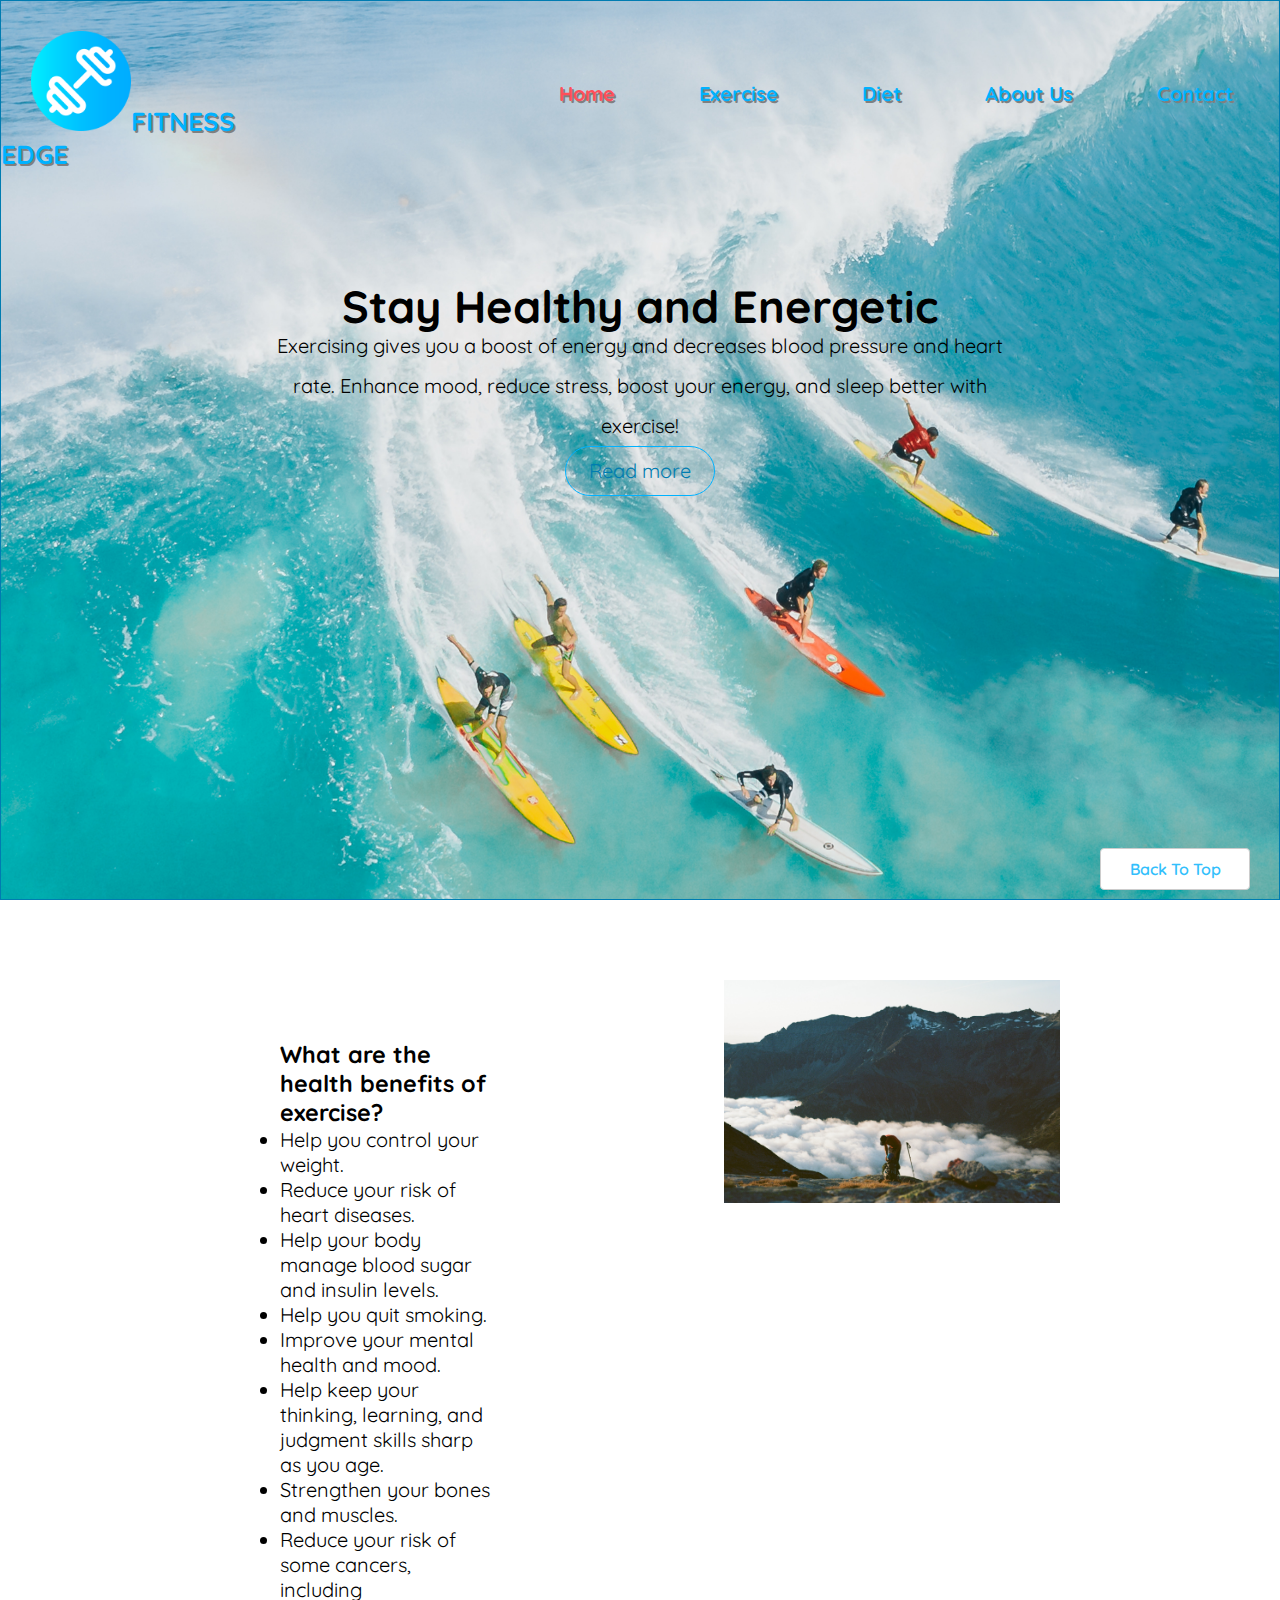
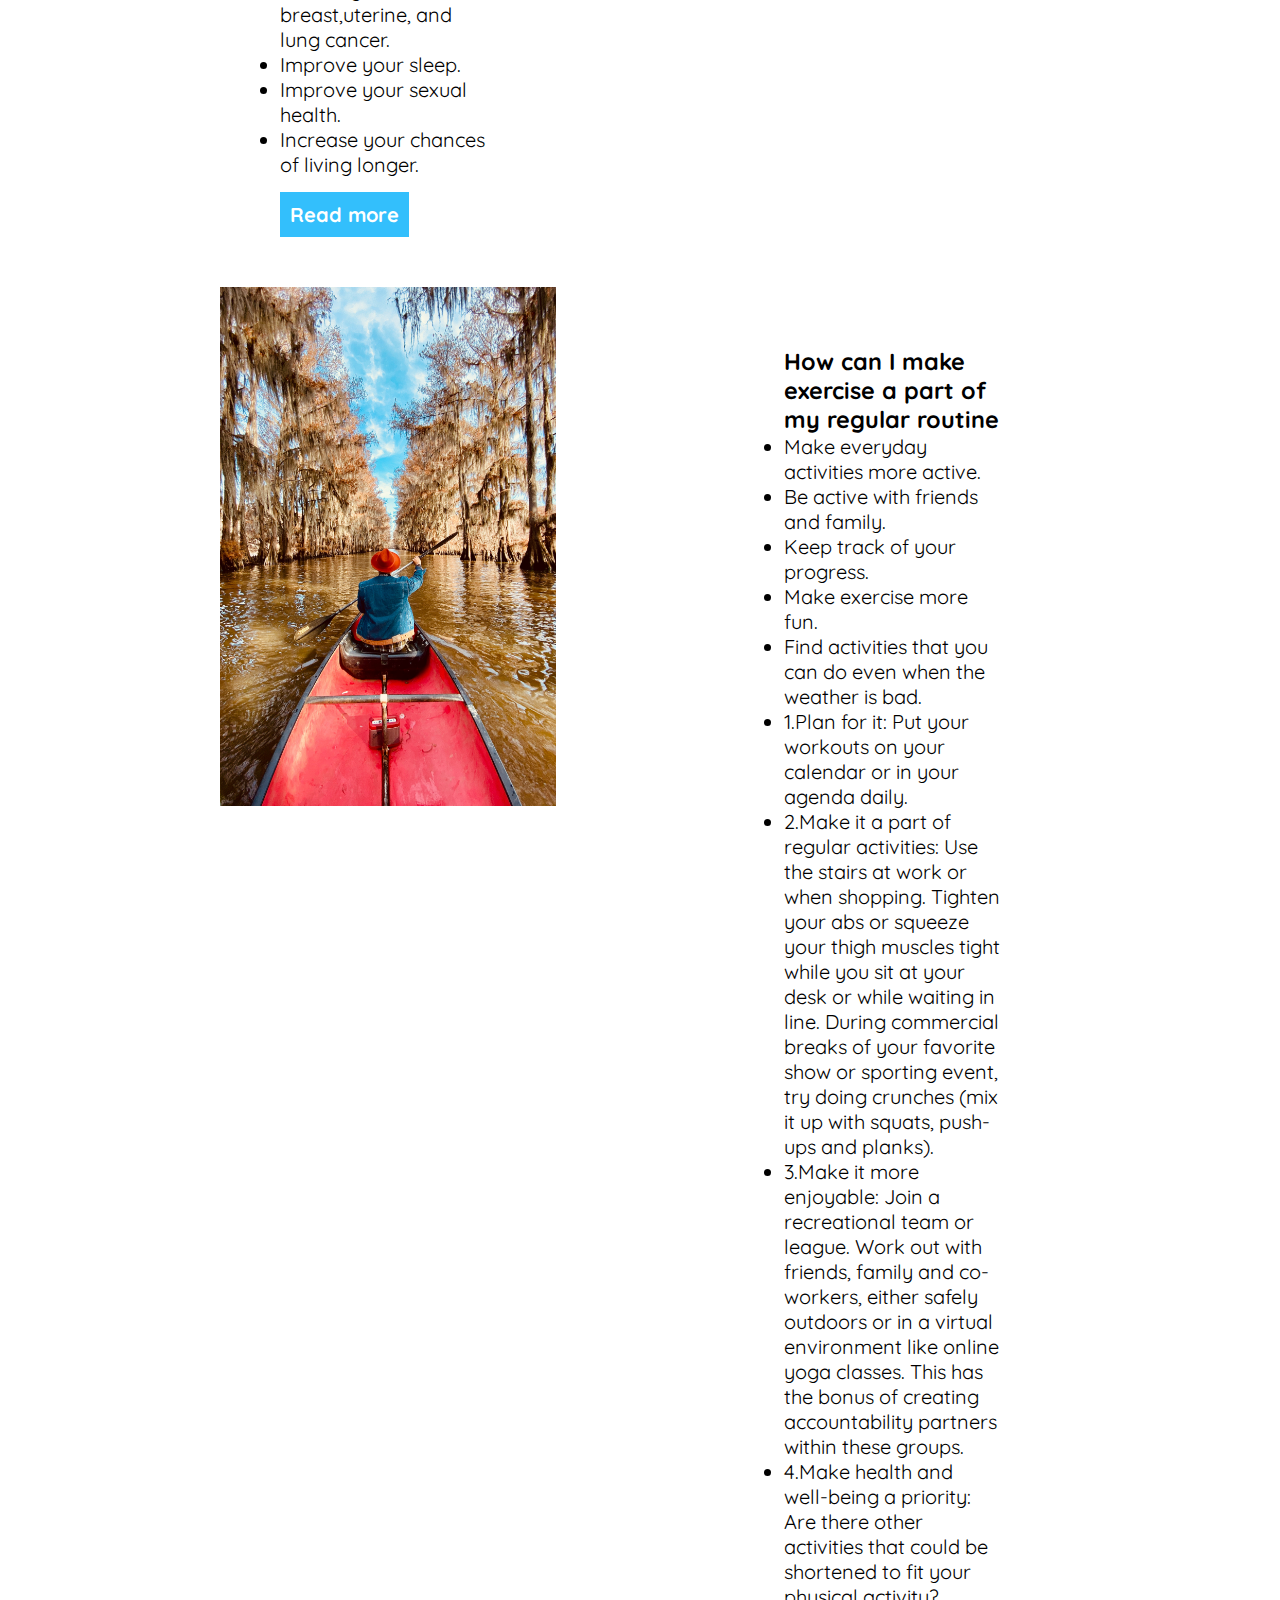
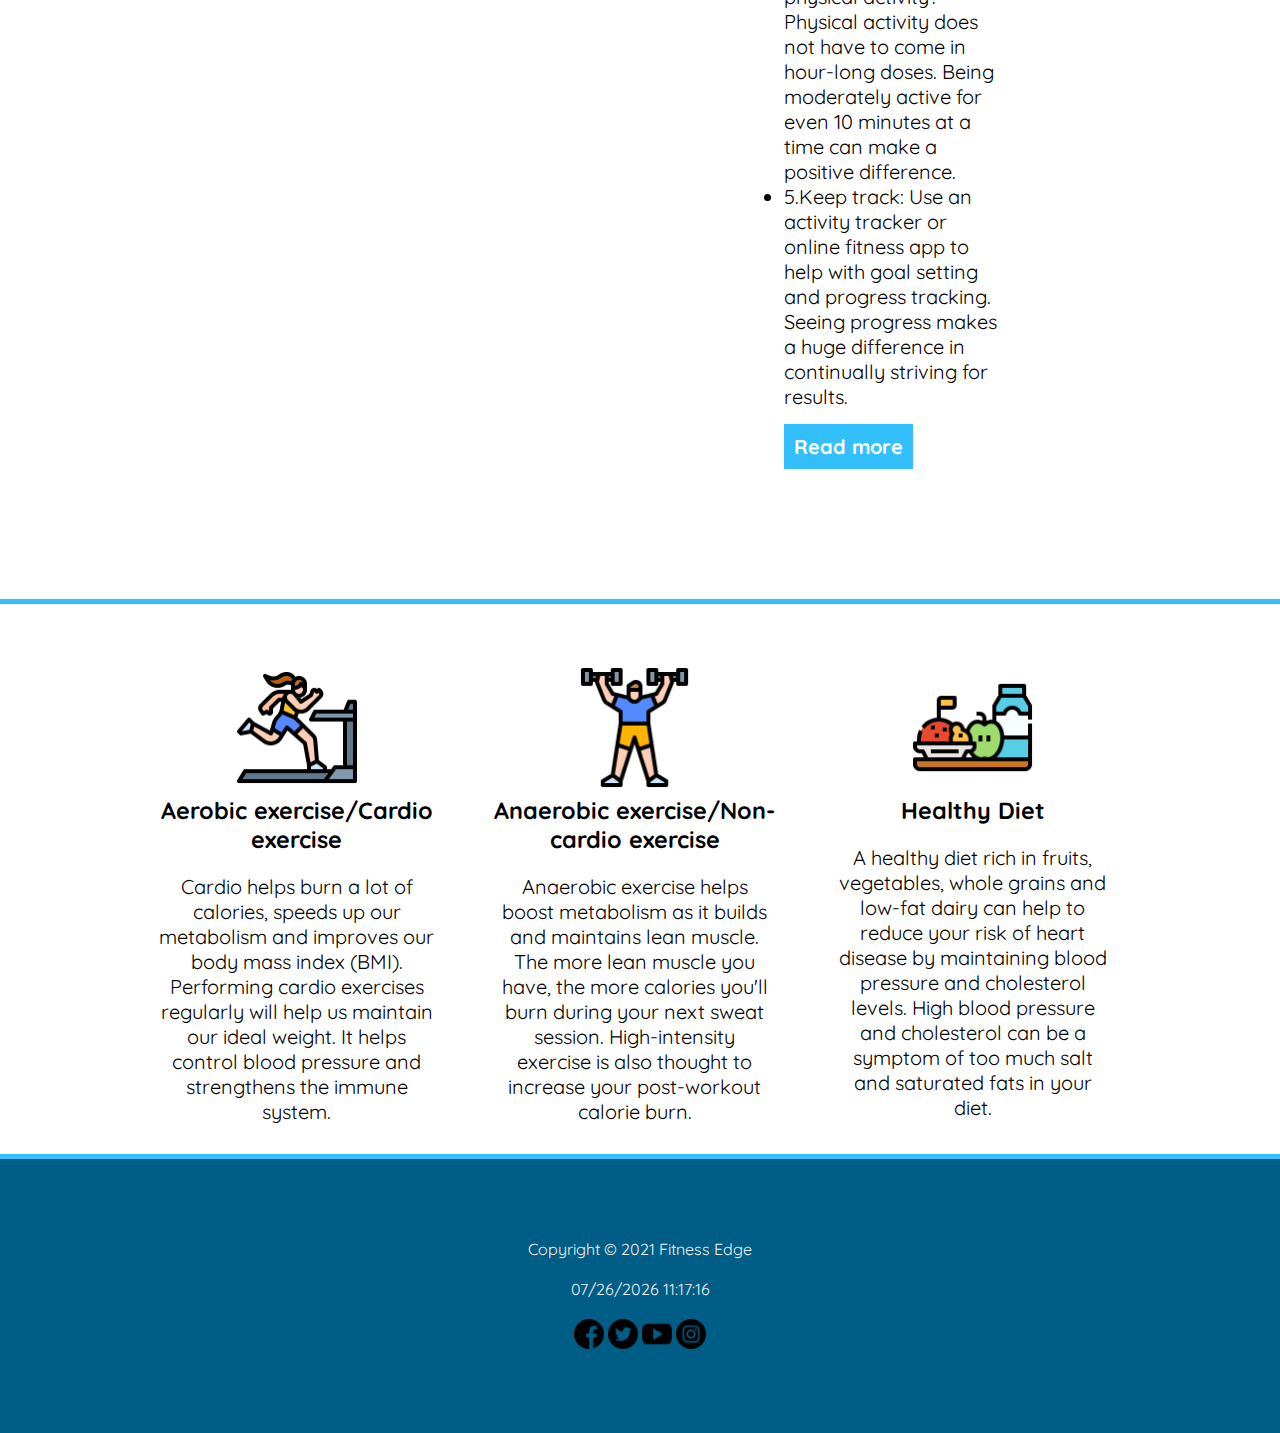
<file: index.html>
<!DOCTYPE html>
<html lang="en">
<head>
    <meta charset="UTF-8">
    <meta http-equiv="X-UA-Compatible" content="IE=edge">
    <meta name="viewport" content="width=device-width, initial-scale=1.0">
    <title>FITNESS EDGE | Home page</title>
    <link rel="stylesheet" href="css/style1.css">
    <link rel="shortcut icon" type="image/jpg" href="images/gym.png"/>
</head>
<body>

    <div class="banner">
        <div class="logo">
            <a href="index.html"> <img src="images/gym.png" alt="icon"></a>FITNESS EDGE</div>
            <input type="checkbox" name="nav" id="nav">
            <label for="nav" class="label">&#9776;</label>
        <nav>
            <ul>
                <li><a href="index.html" class="active">Home</a></li>
                <li><a href="exercise.html">Exercise</a></li>
                <li><a href="diet.html">Diet</a></li>
                <li><a href="about.html">About Us</a></li>
                <li><a href="contact.html">Contact</a></li>
            </ul>
        </nav>    
        <div class="clearfix"></div>
        <div class="banner-text">
            <h1>Stay Healthy and Energetic</h1>
            <p>Exercising gives you a boost of energy and decreases blood pressure and heart rate. Enhance mood, reduce stress, boost your energy, and sleep better with exercise!</p>
            <a href="#" class="btn">Read more</a>
        </div>
    </div>
    
    <main>
        <div class="main-one">
            <div class="content-left">
                <div class="fontsize">
                    <h3>
                        What are the health benefits of exercise?
                    </h3>
                    <ul>
                        <li>Help you control your weight.</li>
                        <li>Reduce your risk of heart diseases.</li>
                        <li>Help your body manage blood sugar and insulin levels.</li>
                        <li>Help you quit smoking. </li>
                        <li>Improve your mental health and mood.</li>
                        <li>Help keep your thinking, learning, and judgment skills sharp as you age.</li>
                        <li>Strengthen your bones and muscles.</li>
                        <li>Reduce your risk of some cancers, including breast,uterine, 
                            and lung cancer.</li>
                        <li>Improve your sleep.</li>
                        <li>Improve your sexual health.</li>
                        <li>Increase your chances of living longer.</li>
                    </ul>
                    <br>
                    <a href="#" class="btn1">Read more</a>
                </div>
            </div>
            <div class="img-right">
                <div class="slider-images">
                    <div class="slider">
                        <img src="images/Hiking.jpg" alt="">
                        <img src="images/Jogging.jpg" alt="">
                        <img src="images/Cycling.jpg" alt="">
                    </div>
                </div>
            </div>
            <div class="clearfix"></div>
    
            <div class="content-right">
                <div class="fontsize">
                    <h3>
                        How can I make exercise a part of my regular routine
                    </h3>
                    <ul>
                        <li>Make everyday activities more active.</li>
                        <li>Be active with friends and family.</li>
                        <li>Keep track of your progress.</li>
                        <li>Make exercise more fun.</li>
                        <li>Find activities that you can do even when the weather is bad.</li>
                        <li>1.Plan for it: Put your workouts on your calendar or in your agenda daily.</li>
                        <li>2.Make it a part of regular activities: Use the stairs at work or when shopping. Tighten your abs or squeeze your thigh muscles tight while you sit at your desk or while waiting in line. During commercial breaks of your favorite show or sporting event, try doing crunches (mix it up with squats, push-ups and planks).</li>
                        <li>3.Make it more enjoyable: Join a recreational team or league. Work out with friends, family and co-workers, either safely outdoors or in a virtual environment like online yoga classes. This has the bonus of creating accountability partners within these groups.</li>
                        <li>4.Make health and well-being a priority: Are there other activities that could be shortened to fit your physical activity? Physical activity does not have to come in hour-long doses. Being moderately active for even 10 minutes at a time can make a positive difference.</li>
                        <li>5.Keep track: Use an activity tracker or online fitness app to help with goal setting and progress tracking. Seeing progress makes a huge difference in continually striving for results.</li>
                    </ul>
                    <br>
                    <a href="#" class="btn1">Read more</a>
                </div>
            </div>
            <div class="img-left"> 
                <div class="slider-images">
                    <div class="slider">
                        <img src="images/Rowing.jpg" alt="">
                        <img src="images/Walking.jpg" alt="">
                        <img src="images/Swimming.jpg" alt="">
                    </div>
                </div>
            </div>
            <div class="clearfix"></div>
        </div>
        <div class="main-two">
            <div class="box">
                <img src="images/Cardio.png" alt="">
                <h3>Aerobic exercise/Cardio exercise</h3>
                <p>Cardio helps burn a lot of calories, speeds up our metabolism and improves our body mass index (BMI). Performing cardio exercises regularly will help us maintain our ideal weight. It helps control blood pressure and strengthens the immune system.</p>
            </div>
            <div class="box">
                <img src="images/Anaerobic.png" alt="">
                <h3>Anaerobic exercise/Non-cardio exercise</h3>
                <p>Anaerobic exercise helps boost metabolism as it builds and maintains lean muscle. The more lean muscle you have, the more calories you'll burn during your next sweat session. High-intensity exercise is also thought to increase your post-workout calorie burn.</p>
            </div>
            <div class="box">
                <img src="images/Meal.png" alt="">
                <h3>Healthy Diet</h3>
                <p>A healthy diet rich in fruits, vegetables, whole grains and low-fat dairy can help to reduce your risk of heart disease by maintaining blood pressure and cholesterol levels. High blood pressure and cholesterol can be a symptom of too much salt and saturated fats in your diet.</p>
            </div>
        </div>
        <div class="clearfix"></div>
    </main>
    <footer>
        Copyright &copy; 2021 Fitness Edge
        <br>
        <br>
        <script> 
            var date = document.lastModified; document.write(date);
        </script> 
        <br><br>
        <a href="https://www.facebook.com/"><img src="images/facebook.png" alt=""></a>
        <a href="https://twitter.com/login"><img src="images/twitter.png" alt=""></a>
        <a href="https://www.youtube.com/"><img src="images/youtube.png" alt=""></a>
        <a href="https://www.instagram.com/accounts/login/"><img src="images/instagram.png" alt=""></a>
        <div class="clearfix"></div>
        <a href="#" class="top">Back To Top</a>
    </footer>

    <script src="js/jquery-3.5.1.js"></script>
    <script src="js/jquery.cycle.all.js"></script>
    <script src="js/script1.js"></script>
</body>
</html>
</file>
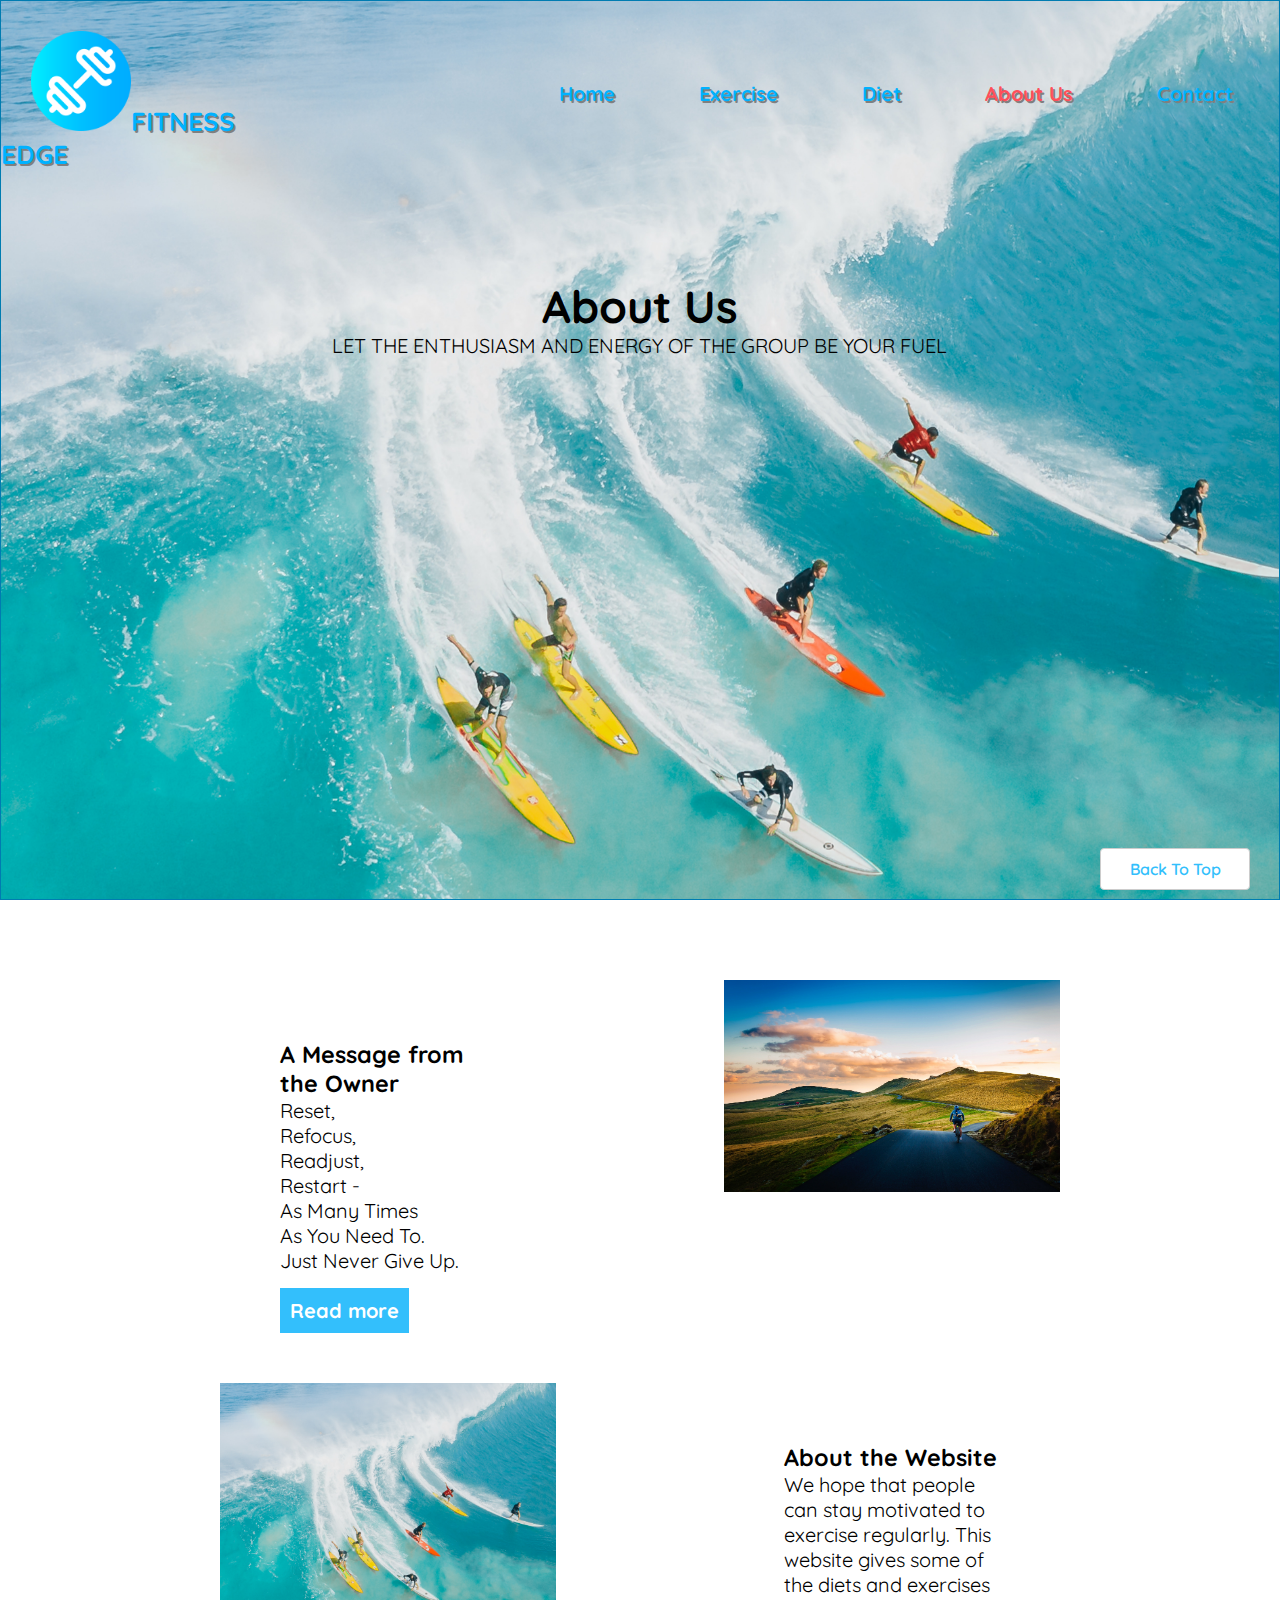
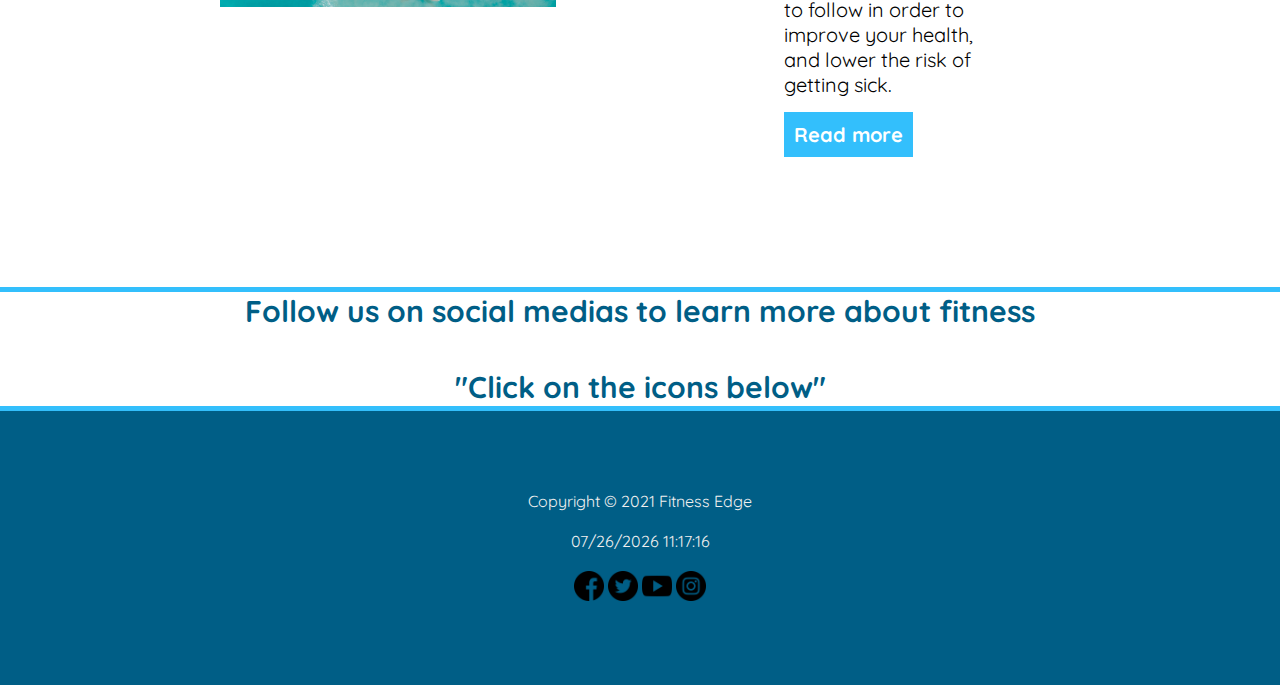
<file: about.html>
<!DOCTYPE html>
<html lang="en">
<head>
    <meta charset="UTF-8">
    <meta http-equiv="X-UA-Compatible" content="IE=edge">
    <meta name="viewport" content="width=device-width, initial-scale=1.0">
    <title>FITNESS EDGE | About page</title>
    <link rel="stylesheet" href="css/style1.css">
    <link rel="shortcut icon" type="image/jpg" href="images/gym.png"/>
</head>
<body>

    <div class="banner">
        <div class="logo">
            <a href="index.html"> <img src="images/gym.png" alt="icon"></a>FITNESS EDGE</div>
            <input type="checkbox" name="nav" id="nav">
            <label for="nav" class="label">&#9776;</label>
        <nav>
            <ul>
                <li><a href="index.html">Home</a></li>
                <li><a href="exercise.html">Exercise</a></li>
                <li><a href="diet.html">Diet</a></li>
                <li><a href="about.html" class="active">About Us</a></li>
                <li><a href="contact.html">Contact</a></li>
            </ul>
        </nav>    
        <div class="clearfix"></div>
        <div class="banner-text">
            <h1>About Us</h1>
            <p>LET THE ENTHUSIASM AND ENERGY OF THE GROUP BE YOUR FUEL</p>
        </div>
    </div>
    
    <main>
        <div class="main-one">
            <div class="content-left">
                <div class="fontsize">
                    <h3>A Message from the Owner</h3>
                    <p>Reset,<br>Refocus,<br>Readjust,<br>Restart -<br>As Many Times<br>As You Need To. <br>Just Never Give Up.</p>
                    <br>
                    <a href="#" class="btn1">Read more</a>
                </div>
            </div>
            <div class="img-right">
                <div class="slider-images">
                    <div class="slider">
                        <img src="images/Cycling.jpg" alt="">
                        <img src="images/naturalView4.jpg" alt="">
                        <img src="images/naturalView5.jpg" alt="">
                    </div>
                </div>
            </div>
            <div class="clearfix"></div>
    
            <div class="content-right">
                <div class="fontsize">
                    <h3>About the Website</h3>
                    <p>We hope that people can stay motivated to exercise regularly.  This website gives some of the diets and exercises to follow in order to improve your health, and lower the risk of getting sick.</p>
                    <br>
                    <a href="#" class="btn1">Read more</a>
                </div>
            </div>
            <div class="img-left"> 
                <div class="slider-images">
                    <div class="slider">
                        <img src="images/naturalView1.jpg" alt="">
                        <img src="images/naturalView2.jpg" alt="">
                        <img src="images/naturalView3.jpg" alt="">
                    </div>
                </div>
            </div>
            <div class="clearfix"></div>
        </div>
        <h2 class="contacth2">Follow us on social medias to learn more about fitness <br><br> "Click on the icons below"</h2>
        
    </main>
    <footer>
        Copyright &copy; 2021 Fitness Edge
        <br>
        <br>
        <script> 
            var date = document.lastModified; document.write(date);
        </script> 
        <br><br>
        <a href="https://www.facebook.com/"><img src="images/facebook.png" alt=""></a>
        <a href="https://twitter.com/login"><img src="images/twitter.png" alt=""></a>
        <a href="https://www.youtube.com/"><img src="images/youtube.png" alt=""></a>
        <a href="https://www.instagram.com/accounts/login/"><img src="images/instagram.png" alt=""></a>
        <div class="clearfix"></div>
        <a href="#" class="top">Back To Top</a>
    </footer>
    <script src="js/jquery-3.5.1.js"></script>
    <script src="js/jquery.cycle.all.js"></script>
    <script src="js/script1.js"></script>
</body>
</html>
</file>
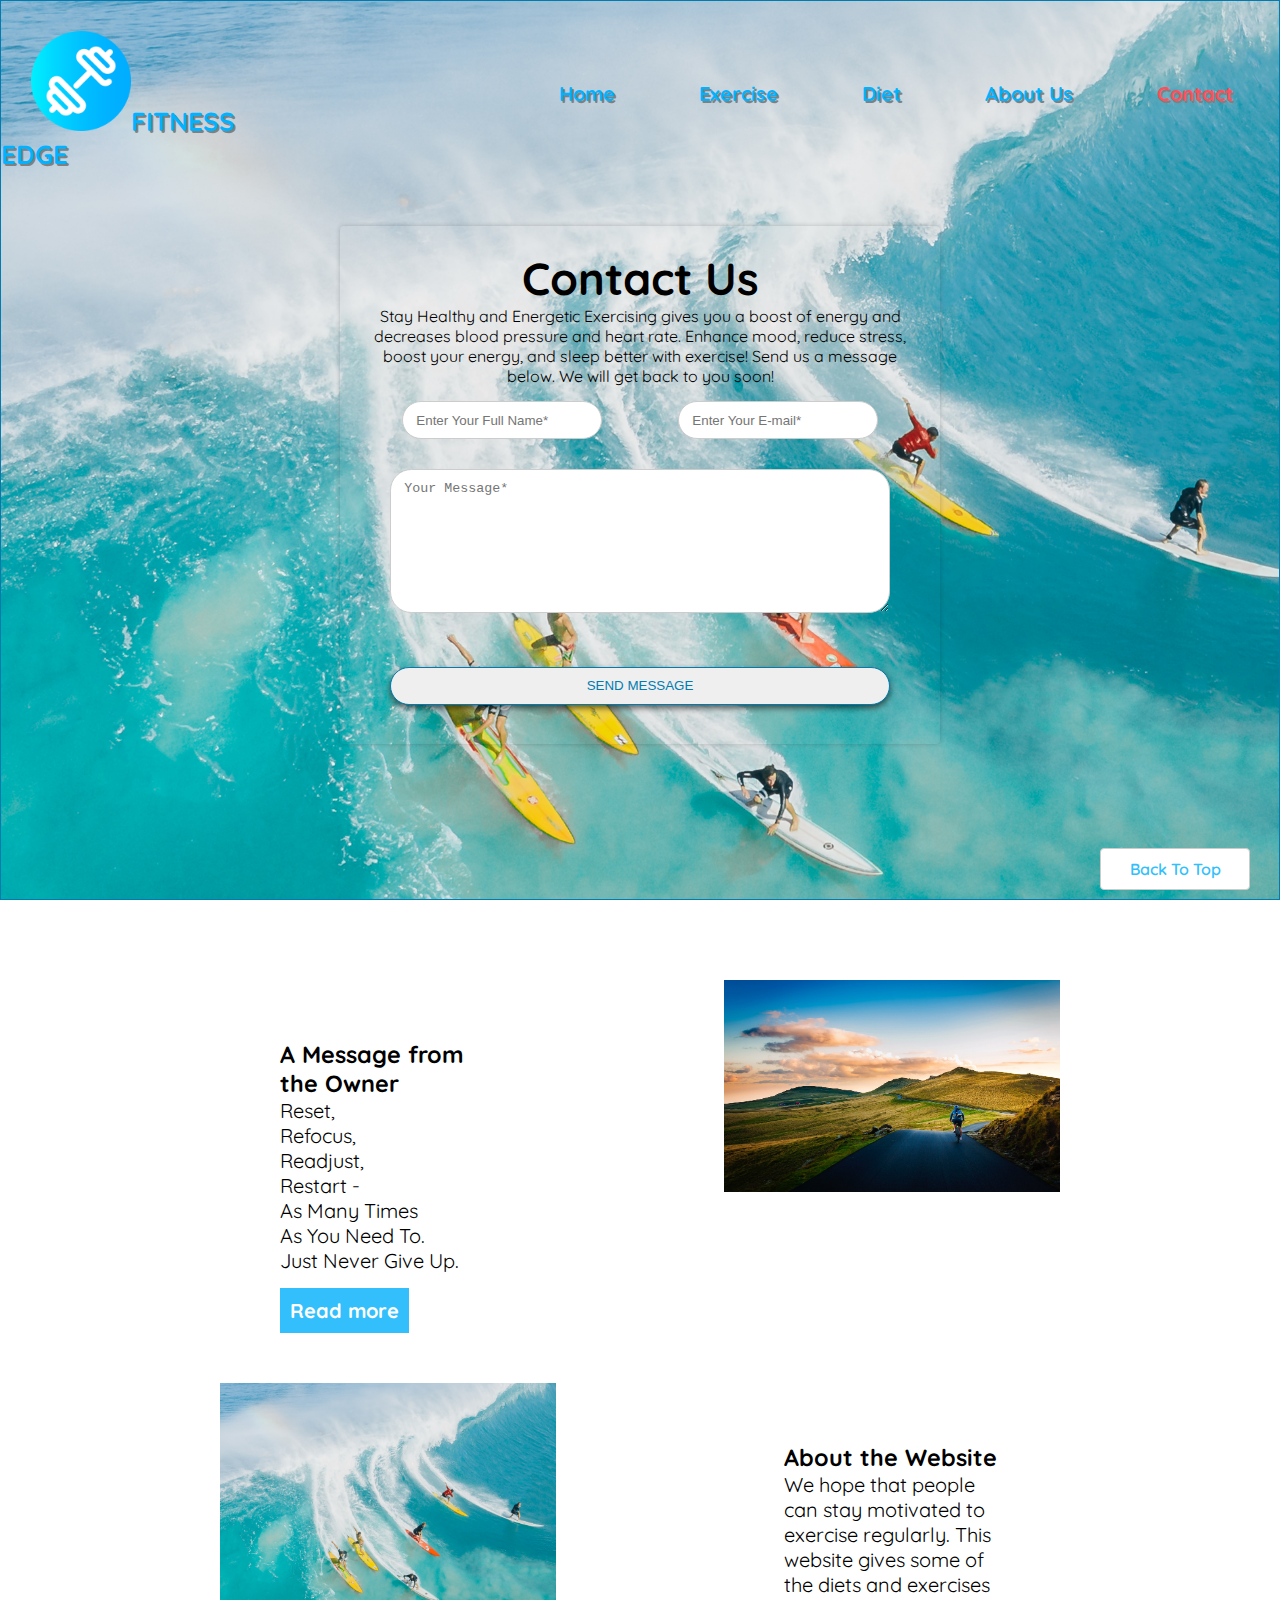
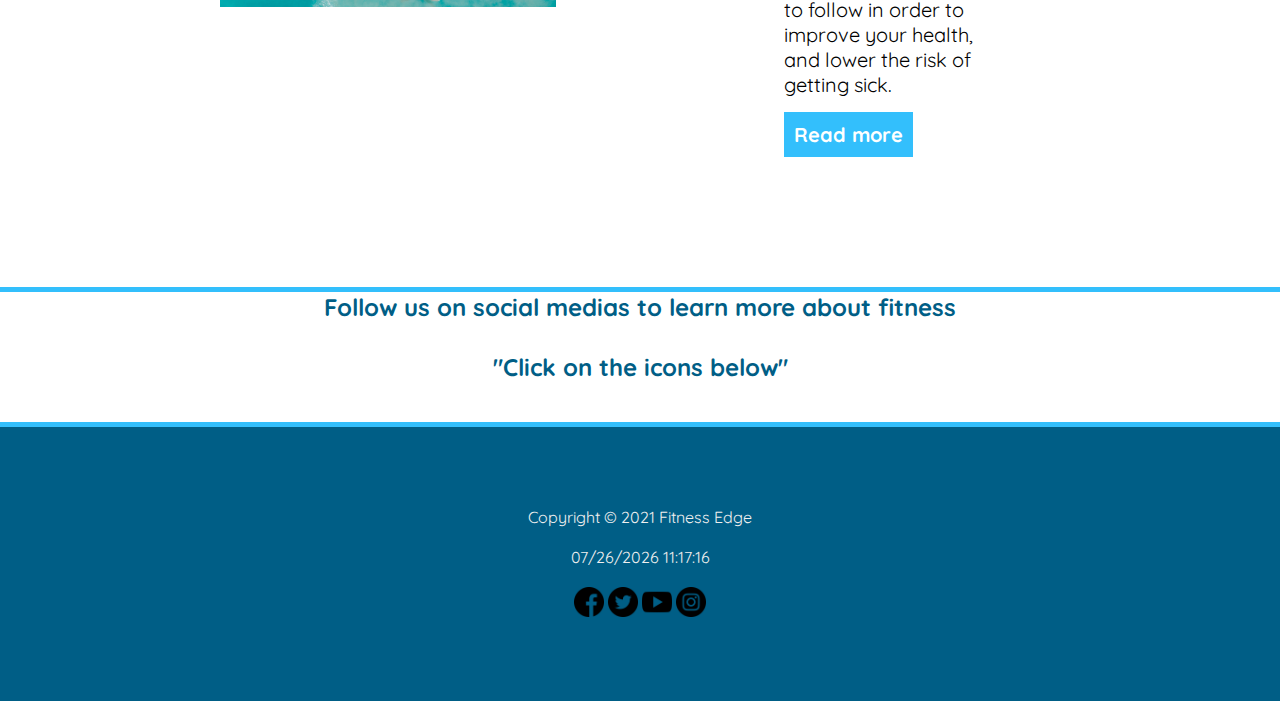
<file: contact.html>
<!DOCTYPE html>
<html lang="en">
<head>
    <meta charset="UTF-8">
    <meta http-equiv="X-UA-Compatible" content="IE=edge">
    <meta name="viewport" content="width=device-width, initial-scale=1.0">
    <title>FITNESS EDGE | Contact page</title>
    <link rel="stylesheet" href="css/style1.css">
    <link rel="shortcut icon" type="image/jpg" href="images/gym.png"/>
</head>
<body>
    <div class="banner">
        <div class="logo"><a href="index.html"> <img src="images/gym.png" alt="icon"></a>FITNESS EDGE</div>
            
            <input type="checkbox" name="nav" id="nav">
            <label for="nav" class="label">&#9776;</label>
        <nav>
            <ul>
                <li><a href="index.html">Home</a></li>
                <li><a href="exercise.html">Exercise</a></li>
                <li><a href="diet.html">Diet</a></li>
                <li><a href="about.html">About Us</a></li>
                <li><a href="contact.html" class="active" >Contact</a></li>
            </ul>
        </nav>    
        <div class="clearfix"></div>
        <form action="welcome.html" method="POST" onsubmit="return validateForm()">
            <h1>Contact Us</h1>
            <p>Stay Healthy and Energetic Exercising gives you a boost of energy and decreases blood pressure and heart rate. Enhance mood, reduce stress, boost your energy, and sleep better with exercise! Send us a message below. We will get back to you soon!</p>
            <div class="content-left1">
                <label for="name"></label>
                <input type="text" name="name" id="name" placeholder="Enter Your Full Name*">
            </div>

            <div class="content-right1">
                <label for="email"></label>
                <input type="email" name="email" id="email" placeholder="Enter Your E-mail*">
            </div>  
            <div class="clearfix"></div>

            <label for="comment"></label>
            <textarea name="comment" id="comment" cols="40" rows="8" placeholder="Your Message*"></textarea>

            <br><br>

            <input type="submit" value="SEND MESSAGE">
        </form>
        <div class="clearfix"></div>
    </div>
    <main>
        <div class="main-one">
            <div class="content-left">
                <div class="fontsize">
                    <h3>A Message from the Owner</h3>
                    <p>Reset,<br>Refocus,<br>Readjust,<br>Restart -<br>As Many Times<br>As You Need To. <br>Just Never Give Up.</p>
                    <br>
                    <a href="#" class="btn1">Read more</a>
                </div>
            </div>
            <div class="img-right">
                <div class="slider-images">
                    <div class="slider">
                        <img src="images/Cycling.jpg" alt="">
                        <img src="images/naturalView4.jpg" alt="">
                        <img src="images/naturalView5.jpg" alt="">
                    </div>
                </div>
            </div>
            <div class="clearfix"></div>
    
            <div class="content-right">
                <div class="fontsize">
                    <h3>About the Website</h3>
                    <p>We hope that people can stay motivated to exercise regularly.  This website gives some of the diets and exercises to follow in order to improve your health, and lower the risk of getting sick.</p>
                    <br>
                    <a href="#" class="btn1">Read more</a>
                </div>
            </div>
            <div class="img-left"> 
                <div class="slider-images">
                    <div class="slider">
                        <img src="images/naturalView1.jpg" alt="">
                        <img src="images/naturalView2.jpg" alt="">
                        <img src="images/naturalView3.jpg" alt="">
                    </div>
                </div>
            </div>
            <div class="clearfix"></div>
        </div>
    </main>
    <h2 class="contacth2">Follow us on social medias to learn more about fitness <br><br> "Click on the icons below"</h2>
    <br><br>
    <footer>
        Copyright &copy; 2021 Fitness Edge
        <br>
        <br>
        <script> 
            var date = document.lastModified; document.write(date);
        </script> 
        <br><br>
        <a href="https://www.facebook.com/"><img src="images/facebook.png" alt=""></a>
            <a href="https://twitter.com/login"><img src="images/twitter.png" alt=""></a>
            <a href="https://www.youtube.com/"><img src="images/youtube.png" alt=""></a>
            <a href="https://www.instagram.com/accounts/login/"><img src="images/instagram.png" alt=""></a>
            <a href="#" class="top">Back To Top</a>
    </footer>
    <script src="js/jquery-3.5.1.js"></script>
    <script src="js/jquery.cycle.all.js"></script>
    <script src="js/script1.js"></script>
</body>
</html>
</file>
<file: css/style1.css>
@import url('https://fonts.googleapis.com/css2?family=Quicksand:wght@300;400;500&display=swap');
* {
    margin: 0;
    padding: 0;
    box-sizing: border-box;
}
#wrapper {
    width: 80%;
    margin: 0 auto;
}
body{
    font-family: 'Quicksand', sans-serif;
}
/*  header section */

.logo{
    font-family: 'Quicksand', sans-serif;
    font-size: 26px;
    font-weight: bold;
    width: 20%;
    color: #00b2ff;
    text-shadow: 2px 2px gray;
    float: left;
}
.logo img{
    width: 100px;
    margin-left: 30px;
    margin-top: 30px;
}

nav{
    width: 60%;
    text-align: center;
    float: right;
}
nav ul{
    margin: 0;
    padding: 0;
    list-style-type: none ;
}
nav ul li{
    display: inline-block;
}
nav ul li a{
    text-decoration: none;
    display: block;
    padding: 4em 2em;
    font-weight: bold;
    font-size: 20px;
    color: #00b2ff;
    text-shadow: 2px 2px gray;
}
.banner .active{
    color: #ff4f5a;
}
/*  header section */

.clearfix{
    clear: both;
}


/* banner section */

.banner{
    background-image: url(../images/naturalView1.jpg);
    background-attachment: fixed;
    width: 100%;
    height: 100vh;
    background-size: cover;
    border: 1px solid #007cb1;
}


.banner-text{
    padding-top: 100px;
    width: 60%;
    margin: auto;
    text-align: center;
    color: black;
    line-height: 200%;
    font-size: 20px;
}
.banner h1{
    margin: 0;
    font-size: 45px;
}
.btn{
    text-decoration: none;
    color: #007cb1;
    border: 1px solid #00b2ff;
    padding: 4px 10px;
    border-radius: 30px;
    display: block;
    width: 150px;
    margin: auto;
}
.btn:hover{
    color: #ff4f5a;
    border: 1px solid #ff4f5a;
    font-weight: bold;
}
.top {
    width: 150px;
    background-color: #fff;
    color: #33bffc;
    bottom: 10px;
    right: 30px;
    text-decoration: none;
    padding: 10px;
    border-radius: 4px;
    border: 1px solid #ccc;
    font-weight: 600;
    position: fixed;
}
.slider-images {
    width: 100%;
    height: 100%;
}

/* main section */
main{
    display: block;
    font-size: 20px;
}
.main-one{
    padding: 80px 220px;
    border-bottom: 5px solid #33bffc;
}
.fontsize{
    padding: 60px;
}
.btn1{
    text-decoration: none;
    font-weight: bold;
    padding: 10px;
    transition: 0.5s;
    color: #fff;
    background-color: #33bffc;
}
.btn1:hover{
    text-decoration: none;
    font-weight: bold;
    padding: 10px;
    transition: 0.5s;
    color: #fff;
    background-color: #ff4f5a;
}
.content-left{
    width: 40%;
    float: left;
}
.img-right{
    width: 40%;
    float: right;
}

.img-right img{
    width: 100%;
}

.img-left{
    width: 40%;
    float: left;
}

.content-right{
    width: 40%;
    float: right;
}

.img-left img{
    width: 100%;
}

.main-two{
    width: 80%;
    margin: 50px auto;
}
.box{
    width: 33%;
    text-align: center;
    padding: 10px;
    float: left;
}
.box img{
    width: 40%;
}
.box p{
    padding: 20px;
}
/* footer */
footer{
    text-align: center;
    padding: 80px;
    background-color: #005e86;
    color: #f0f0f0;
    border-top: 5px solid #33bffc;
}
footer a img{
    width: 30px;
}

/* contact page */
form{
    text-align: center;
    width: 600px;
    margin: 40px auto;
    border-radius: 4px;
    box-shadow: 0 0 5px rgba(0, 0, 0, .2);
    padding: 1.5em;
}
input, textarea{
    width: 500px;
    margin: 15px auto;
    border: 1px solid #ccc;
    border-radius: 1.6em;
    padding: .8em 1em;
    outline: none;
}
input[type="text"]{
    width: 200px;
}
input[type="email"]{
    width: 200px;
}
input[type="submit"]{
    color: #007cb1;
    border: 1px solid #007cb1;
    transition: 0.3s;
    box-shadow: 0 3px 6px rgba(0, 0, 0, .6);
    cursor: pointer;
}
input[type="submit"]:hover{
    color: #ff4f5a;
    background-color: #fff;
    border: 1px solid #ff4f5a;
}
.content-left1{
    width: 50%;
    float: left;
}
.content-right1{
    width: 50%;
    float: right;
}
.contacth2{
    color: #005e86;
    text-align: center;
}

/* diet page */
video{
    width: 100%;
    height: 100%;
    position: relative;
    left: 0;
    top: 0;
}
.row{
    display: flex;
    flex-wrap: wrap;
    padding: 0 4px;
    border: 1px solid #007cb1;
}
.column{
    flex: 25%;
    max-width: 25%;
    padding: 0 4px;
    margin: auto;
}
.column img{
    width: 100%;
    margin: 5px;
}

/* exercise page */
.anaerobic{
    text-align: center;
}
.anaerobic button{
    position: relative;
    text-transform: uppercase;
    background: #00b2ff;
    color: white;
    font-weight: bold;
    text-decoration: none;
    display: inline-block;
    padding: 10px 15px;
}
.btn2{
    text-decoration: none;
    color: #00b2ff;
    border: 1px solid #00b2ff;
    padding: 4px 20px;
    border-radius: 30px;
    display: block;
    width: 150px;
    margin: auto;
}
.popup {
    position: relative;
    display: inline-block;
    cursor: pointer;
}
.popup .popuptext{
    display: none;
    visibility: hidden;
}
.popup video{
    width: 700px;
}

.popup .show {
    display: block;
    visibility: visible;
    max-height: 400px;
}
table{
    margin: 40px auto;
    background-color: #fff;
    box-shadow: 0 10px 60px rgba(0,0,0.6);
}
table input[type="text"]{
    width: 200px;
    border: 1px solid black;
    border-radius: 0;
}
caption{
    background-image: url(../images/naturalView3.jpg);
    height: 200px;
    padding: 16px;
    color: #fff;
    font-size: 60px;
    background-size: cover;
    background-position: center;
}

/*  */
label{
    position: absolute;
    top: 20px;
    right: 80px;
    font-size: 3em;
    cursor: pointer;
}
label, #nav{
    display: none;
}
@media(max-width: 992px){
    /* body{
        background-color: lightblue;
    } */
    .label{
        display: block;
    }
    nav{
        /* display: none; */
        max-height: 0;
        overflow: hidden;
    }
    #nav:checked~nav{
        /* display: block; */
        max-height: 1000px;
    }
    .logo{
        float: none;
    }
    nav {
        width: 100%;
        text-align: center;
        float: none;
        background-color:#00b2ff;
        transition: .3s;
    }
    nav ul li a, nav a:visited, nav a:link{
        color: #fff;
    }
    .banner-text{
        padding-top: 0;
        font-size: 16px;
    }
    .banner h1{
        margin: 0;
        font-size: 40px;
        line-height: 100%;
    }
    .content-left, .img-left, .content-right, .img-right{
        float: none;
        width:100%;
    }
    nav ul li:hover ul{
        display: none;
    }
    .content-left1{
        float: none;
    }
    .content-right1{
        float: none;
    }
    .box{
        width: 80%;
        float: none;
        margin: auto;
    }
    .main-one{
        padding: 80px 20px;
    }
    
}
@media(max-width:780px){
    .label{
        display: block;
    }
    nav{
        /* display: none; */
        max-height: 0;
        overflow: hidden;
    }
    nav ul li a{
        display: block;
        padding: 1em 2em;
    }
    #nav:checked~nav{
        /* display: block; */
        max-height: 1000px;
    }
    .anaerobic video{
        width: 300px;
    }
    .img-right{
        float: none;
        width: 100%;
    }
    form{
        text-align: center;
        width: 400px;
        margin: 40px auto;
        border-radius: 4px;
        box-shadow: 0 0 5px rgba(0, 0, 0, .2);
        padding: 1.5em;
    }
    form h1{
        line-height: 100%;
    }
    input, textarea{
        width: 300px;
        margin: 5px 20px;
        border: 1px solid #ccc;
        border-radius: 1.6em;
        padding: .8em 1em;
        outline: none;
    }
    input[type="text"]{
        width: 300px;
        margin: 15px 20px;
    }
    input[type="email"]{
        width: 300px;
        margin: 15px 20px;
    }
    input[type="submit"]{
        color: #007cb1;
        border: 1px solid #007cb1;
        transition: 0.3s;
        box-shadow: 0 3px 6px rgba(0, 0, 0, .6);
        cursor: pointer;
    }
    .content-left1{
        float: none;
    }
    .content-right1{
        float: none;
    }
    .main-one{
        padding: 80px 20px;
    }
}
</file>
